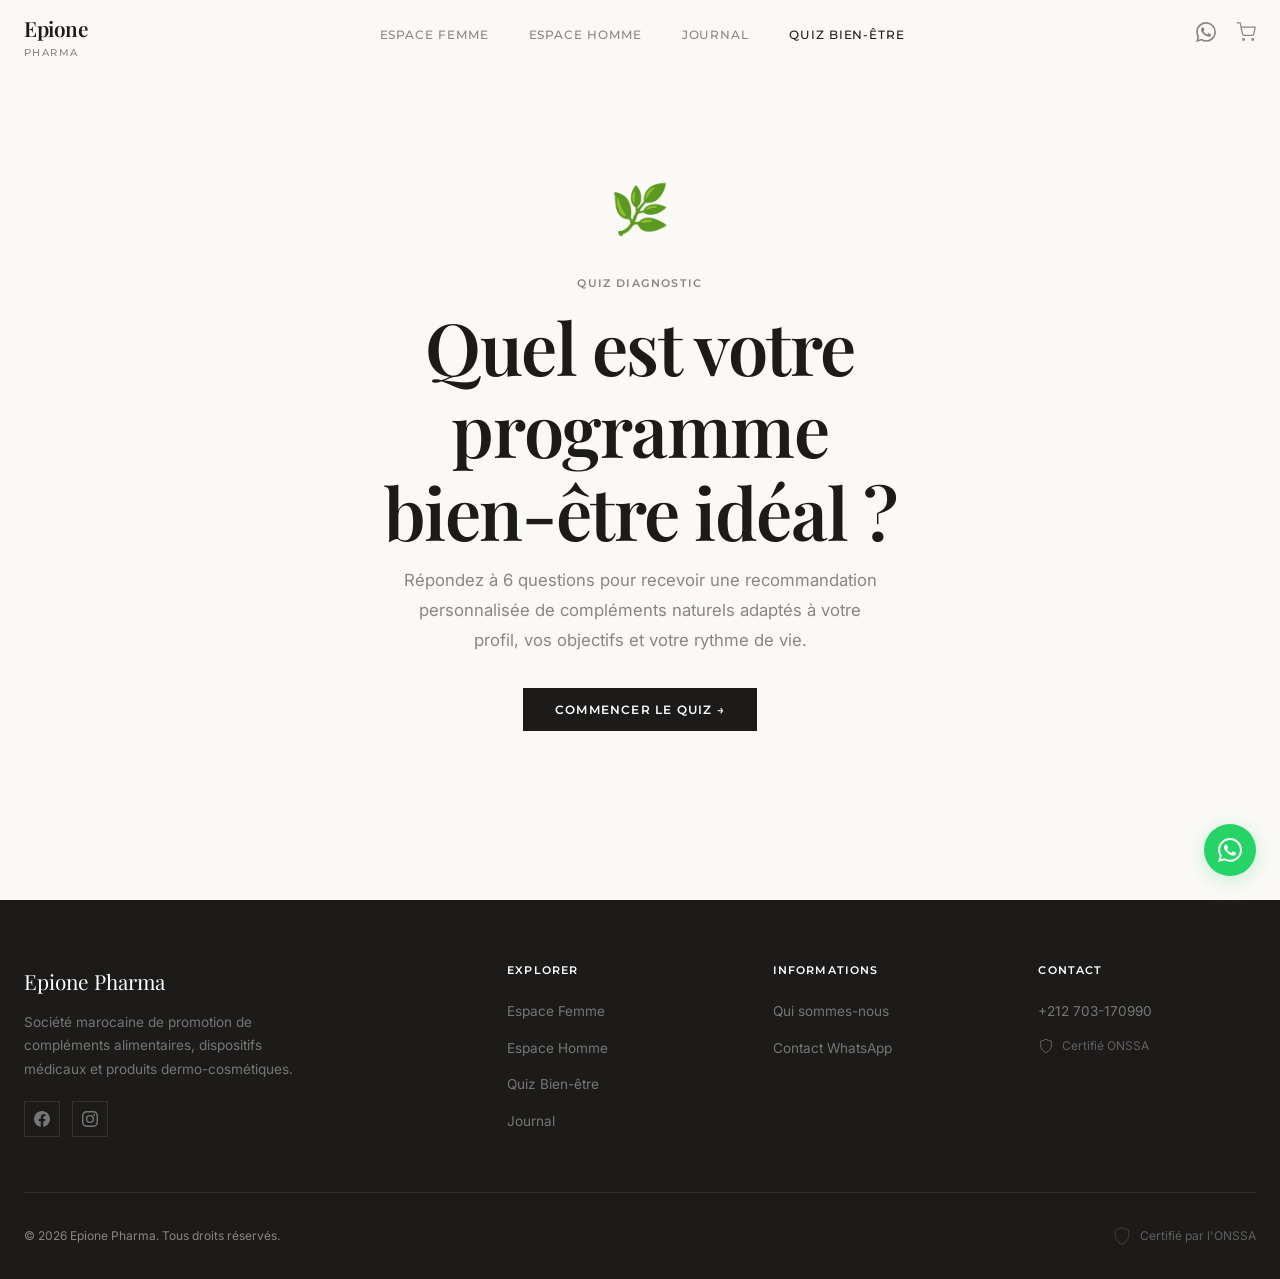
<file: quiz.html>
<!DOCTYPE html>
<html lang="fr">
<head>
  <meta charset="UTF-8">
  <meta name="viewport" content="width=device-width, initial-scale=1.0">
  <title>Quiz Bien-être — Epione Pharma</title>
  <meta name="description" content="Découvrez votre programme bien-être personnalisé en 6 questions. Compléments naturels recommandés selon votre profil.">
  <link rel="stylesheet" href="assets/css/style.css">
  <link rel="icon" type="image/svg+xml" href="data:image/svg+xml,<svg xmlns='http://www.w3.org/2000/svg' viewBox='0 0 32 32'><text y='28' font-size='28'>🌿</text></svg>">
  <link rel="icon" type="image/svg+xml" href="data:image/svg+xml,<svg xmlns='http://www.w3.org/2000/svg' viewBox='0 0 32 32'><text y='28' font-size='28'>🌿</text></svg>">
</head>
<body>
  <header class="site-header">
    <div class="header-inner">
      <a href="index.html" class="header-logo">Epione<span>Pharma</span></a>
      <nav class="header-nav">
        <a href="espace-femme.html">Espace Femme</a>
        <a href="espace-homme.html">Espace Homme</a>
        <a href="journal/index.html">Journal</a>
        <a href="quiz.html" style="color:var(--text)">Quiz Bien-être</a>
      </nav>
      <div class="header-actions">
        <a href="https://wa.me/212703170990" target="_blank" title="WhatsApp Concierge">
          <svg xmlns="http://www.w3.org/2000/svg" width="20" height="20" viewBox="0 0 24 24" fill="currentColor" class="icon"><path d="M17.472 14.382c-.297-.149-1.758-.867-2.03-.967-.273-.099-.471-.148-.67.15-.197.297-.767.966-.94 1.164-.173.199-.347.223-.644.075-.297-.15-1.255-.463-2.39-1.475-.883-.788-1.48-1.761-1.653-2.059-.173-.297-.018-.458.13-.606.134-.133.298-.347.446-.52.149-.174.198-.298.298-.497.099-.198.05-.371-.025-.52-.075-.149-.669-1.612-.916-2.207-.242-.579-.487-.5-.669-.51-.173-.008-.371-.01-.57-.01-.198 0-.52.074-.792.372-.272.297-1.04 1.016-1.04 2.479 0 1.462 1.065 2.875 1.213 3.074.149.198 2.096 3.2 5.077 4.487.709.306 1.262.489 1.694.625.712.227 1.36.195 1.871.118.571-.085 1.758-.719 2.006-1.413.248-.694.248-1.289.173-1.413-.074-.124-.272-.198-.57-.347m-5.421 7.403h-.004a9.87 9.87 0 01-5.031-1.378l-.361-.214-3.741.982.998-3.648-.235-.374a9.86 9.86 0 01-1.51-5.26c.001-5.45 4.436-9.884 9.888-9.884 2.64 0 5.122 1.03 6.988 2.898a9.825 9.825 0 012.893 6.994c-.003 5.45-4.437 9.884-9.885 9.884m8.413-18.297A11.815 11.815 0 0012.05 0C5.495 0 .16 5.335.157 11.892c0 2.096.547 4.142 1.588 5.945L.057 24l6.305-1.654a11.882 11.882 0 005.683 1.448h.005c6.554 0 11.89-5.335 11.893-11.893a11.821 11.821 0 00-3.48-8.413z"/></svg>
        </a>
        <a href="#" class="cart-link" title="Panier" style="position:relative">
          <svg xmlns="http://www.w3.org/2000/svg" width="20" height="20" viewBox="0 0 24 24" fill="none" stroke="currentColor" stroke-width="1.5" class="icon"><circle cx="9" cy="21" r="1"/><circle cx="20" cy="21" r="1"/><path d="M1 1h4l2.68 13.39a2 2 0 002 1.61h9.72a2 2 0 002-1.61L23 6H6"/></svg>
          <span class="cart-count" style="display:none;position:absolute;top:-6px;right:-6px;width:16px;height:16px;background:#1C1B1A;color:#fff;font-size:10px;font-weight:600;border-radius:50%;align-items:center;justify-content:center">0</span>
        </a>
        <button class="hamburger" aria-label="Menu"><span></span><span></span><span></span></button>
      </div>
    </div>
  </header>
  <nav class="mobile-nav">
    <a href="index.html">Accueil</a>
    <a href="espace-femme.html">Espace Femme</a>
    <a href="espace-homme.html">Espace Homme</a>
    <a href="journal/index.html">Journal du Bien-être</a>
    <a href="quiz.html">Quiz Diagnostic</a>
    <a href="https://wa.me/212703170990" target="_blank">WhatsApp Concierge</a>
  </nav>

  <div class="quiz-page" id="quiz-app">
    <div class="quiz-container">
      <!-- Intro -->
      <div class="quiz-intro" id="quiz-intro">
        <div style="text-align:center;padding:3rem 0">
          <div style="font-size:3rem;margin-bottom:1.5rem">🌿</div>
          <div class="section-label" style="margin-bottom:0.75rem">Quiz Diagnostic</div>
          <h1 style="margin-bottom:0.75rem">Quel est votre programme bien-être idéal ?</h1>
          <p style="max-width:480px;margin:0 auto 2rem;font-size:1.05rem">
            Répondez à 6 questions pour recevoir une recommandation personnalisée de compléments naturels adaptés à votre profil, vos objectifs et votre rythme de vie.
          </p>
          <button class="btn btn-primary" id="quiz-start">Commencer le quiz →</button>
        </div>
      </div>

      <!-- Progress -->
      <div class="quiz-progress" style="display:none"></div>

      <!-- Steps -->
      <div class="quiz-steps" style="display:none"></div>

      <!-- Navigation -->
      <div class="quiz-nav" style="display:none"></div>

      <!-- Results -->
      <div class="quiz-result"></div>
    </div>
  </div>

  <footer class="site-footer" style="margin-top:auto">
    <div class="container-wide">
      <div class="footer-grid">
        <div class="footer-brand">
          <div class="logo">Epione Pharma</div>
          <p>Société marocaine de promotion de compléments alimentaires, dispositifs médicaux et produits dermo-cosmétiques.</p>
          <div class="footer-social">
            <a href="https://web.facebook.com/profile.php?id=100063502853821" target="_blank" aria-label="Facebook">
              <svg xmlns="http://www.w3.org/2000/svg" width="16" height="16" viewBox="0 0 24 24" fill="currentColor"><path d="M24 12.073c0-6.627-5.373-12-12-12s-12 5.373-12 12c0 5.99 4.388 10.954 10.125 11.854v-8.385H7.078v-3.47h3.047V9.43c0-3.007 1.792-4.669 4.533-4.669 1.312 0 2.686.235 2.686.235v2.953H15.83c-1.491 0-1.956.925-1.956 1.874v2.25h3.328l-.532 3.47h-2.796v8.385C19.612 23.027 24 18.062 24 12.073z"/></svg>
            </a>
            <a href="https://www.instagram.com/EPIONEPHARMA" target="_blank" aria-label="Instagram">
              <svg xmlns="http://www.w3.org/2000/svg" width="16" height="16" viewBox="0 0 24 24" fill="currentColor"><path d="M12 2.163c3.204 0 3.584.012 4.85.07 3.252.148 4.771 1.691 4.919 4.919.058 1.265.069 1.645.069 4.849 0 3.205-.012 3.584-.069 4.849-.149 3.225-1.664 4.771-4.919 4.919-1.266.058-1.644.07-4.85.07-3.204 0-3.584-.012-4.849-.07-3.26-.149-4.771-1.699-4.919-4.92-.058-1.265-.07-1.644-.07-4.849 0-3.204.013-3.583.07-4.849.149-3.227 1.664-4.771 4.919-4.919 1.266-.057 1.645-.069 4.849-.069zM12 0C8.741 0 8.333.014 7.053.072 2.695.272.273 2.69.073 7.052.014 8.333 0 8.741 0 12c0 3.259.014 3.668.072 4.948.2 4.358 2.618 6.78 6.98 6.98C8.333 23.986 8.741 24 12 24c3.259 0 3.668-.014 4.948-.072 4.354-.2 6.782-2.618 6.979-6.98.059-1.28.073-1.689.073-4.948 0-3.259-.014-3.667-.072-4.947-.196-4.354-2.617-6.78-6.979-6.98C15.668.014 15.259 0 12 0zm0 5.838a6.162 6.162 0 100 12.324 6.162 6.162 0 000-12.324zM12 16a4 4 0 110-8 4 4 0 010 8zm6.406-11.845a1.44 1.44 0 100 2.881 1.44 1.44 0 000-2.881z"/></svg>
            </a>
          </div>
        </div>
        <div class="footer-col">
          <h4>Explorer</h4>
          <ul>
            <li><a href="espace-femme.html">Espace Femme</a></li>
            <li><a href="espace-homme.html">Espace Homme</a></li>
            <li><a href="quiz.html">Quiz Bien-être</a></li>
            <li><a href="journal/index.html">Journal</a></li>
          </ul>
        </div>
        <div class="footer-col">
          <h4>Informations</h4>
          <ul>
            <li><a href="https://www.epione-pharma.ma/pages/qui-somme-nous">Qui sommes-nous</a></li>
            <li><a href="https://wa.me/212703170990">Contact WhatsApp</a></li>
          </ul>
        </div>
        <div class="footer-col">
          <h4>Contact</h4>
          <ul>
            <li><a href="tel:+212703170990">+212 703-170990</a></li>
            <li style="margin-top:0.75rem;">
              <div style="display:flex;align-items:center;gap:0.5rem;color:rgba(255,255,255,0.3);font-size:0.75rem">
                <svg xmlns="http://www.w3.org/2000/svg" width="16" height="16" viewBox="0 0 24 24" fill="none" stroke="currentColor" stroke-width="1.5"><path d="M12 22s8-4 8-10V5l-8-3-8 3v7c0 6 8 10 8 10z"/></svg>
                Certifié ONSSA
              </div>
            </li>
          </ul>
        </div>
      </div>
      <div class="footer-bottom">
        <p>&copy; 2026 Epione Pharma. Tous droits réservés.</p>
        <div class="footer-cert">
          <svg xmlns="http://www.w3.org/2000/svg" width="16" height="16" viewBox="0 0 24 24" fill="none" stroke="currentColor" stroke-width="1.5"><path d="M12 22s8-4 8-10V5l-8-3-8 3v7c0 6 8 10 8 10z"/></svg>
          Certifié par l'ONSSA
        </div>
      </div>
    </div>
  </footer>

  <a href="https://wa.me/212703170990?text=Bonjour%2C%20j%27ai%20besoin%20d%27aide%20pour%20le%20quiz%20bien-%C3%AAtre." target="_blank" class="whatsapp-float" aria-label="WhatsApp Concierge">
    <div class="whatsapp-tooltip">Concierge Bien-être</div>
    <svg xmlns="http://www.w3.org/2000/svg" width="24" height="24" viewBox="0 0 24 24" fill="currentColor"><path d="M17.472 14.382c-.297-.149-1.758-.867-2.03-.967-.273-.099-.471-.148-.67.15-.197.297-.767.966-.94 1.164-.173.199-.347.223-.644.075-.297-.15-1.255-.463-2.39-1.475-.883-.788-1.48-1.761-1.653-2.059-.173-.297-.018-.458.13-.606.134-.133.298-.347.446-.52.149-.174.198-.298.298-.497.099-.198.05-.371-.025-.52-.075-.149-.669-1.612-.916-2.207-.242-.579-.487-.5-.669-.51-.173-.008-.371-.01-.57-.01-.198 0-.52.074-.792.372-.272.297-1.04 1.016-1.04 2.479 0 1.462 1.065 2.875 1.213 3.074.149.198 2.096 3.2 5.077 4.487.709.306 1.262.489 1.694.625.712.227 1.36.195 1.871.118.571-.085 1.758-.719 2.006-1.413.248-.694.248-1.289.173-1.413-.074-.124-.272-.198-.57-.347m-5.421 7.403h-.004a9.87 9.87 0 01-5.031-1.378l-.361-.214-3.741.982.998-3.648-.235-.374a9.86 9.86 0 01-1.51-5.26c.001-5.45 4.436-9.884 9.888-9.884 2.64 0 5.122 1.03 6.988 2.898a9.825 9.825 0 012.893 6.994c-.003 5.45-4.437 9.884-9.885 9.884m8.413-18.297A11.815 11.815 0 0012.05 0C5.495 0 .16 5.335.157 11.892c0 2.096.547 4.142 1.588 5.945L.057 24l6.305-1.654a11.882 11.882 0 005.683 1.448h.005c6.554 0 11.89-5.335 11.893-11.893a11.821 11.821 0 00-3.48-8.413z"/></svg>
  </a>

  <script src="assets/js/shopify.js"></script>
  <script src="assets/js/main.js"></script>
  <script src="assets/js/quiz.js"></script>
  <script>
    document.addEventListener('DOMContentLoaded', function() {
      const startBtn = document.getElementById('quiz-start');
      const intro = document.getElementById('quiz-intro');
      const progress = document.querySelector('.quiz-progress');
      const steps = document.querySelector('.quiz-steps');
      const nav = document.querySelector('.quiz-nav');

      startBtn.addEventListener('click', function() {
        intro.style.display = 'none';
        progress.style.display = 'flex';
        steps.style.display = 'block';
        nav.style.display = 'flex';
        if (window.EPIONE_QUIZ) {
          window.EPIONE_QUIZ.init();
        }
      });
    });
  </script>
</body>
</html>
</file>
<file: assets/css/style.css>
/* ═══════════════════════════════════════════════════════════════
   EPIONE PHARMA 2.0 — Design System (Premium Minimalist)
   ═══════════════════════════════════════════════════════════════ */

/* ─── Fonts ─── */
@import url('https://fonts.googleapis.com/css2?family=Playfair+Display:ital,wght@0,400;0,600;0,700;1,400;1,600&family=Montserrat:wght@400;500;600;700&family=Inter:wght@300;400;500;600&display=swap');

/* ─── CSS Reset ─── */
*, *::before, *::after {
  margin: 0;
  padding: 0;
  box-sizing: border-box;
}

:root {
  /* Colors */
  --bg:          #FBF9F6;
  --bg-alt:      #F5F2EE;
  --text:        #1C1B1A;
  --text-light:  #8A8580;
  --text-muted:  #B5B0AA;
  --accent:      #B8A08E;
  --accent-dark: #9A8270;
  --sage:        #8FAA8B;
  --sage-light:  #D4E0D2;
  --nude:        #D9C5B2;
  --nude-light:  #EDE4DA;
  --white:       #FFFFFF;
  --border:      #E8E3DD;
  --border-light:#F0EDE8;
  --error:       #C44A4A;
  --success:     #6B9E6B;

  /* Typography */
  --font-serif:  'Playfair Display', Georgia, serif;
  --font-sans:   'Inter', -apple-system, BlinkMacSystemFont, sans-serif;
  --font-alt:    'Montserrat', -apple-system, BlinkMacSystemFont, sans-serif;

  /* Spacing */
  --section-gap: 6rem;
  --section-gap-sm: 3rem;
  --container: 1200px;
  --container-wide: 1400px;

  /* Transitions */
  --ease: 0.4s cubic-bezier(0.25, 0.1, 0.25, 1);
  --ease-out: 0.3s ease-out;
}

/* ─── Base ─── */
html {
  scroll-behavior: smooth;
  -webkit-text-size-adjust: 100%;
}

body {
  font-family: var(--font-sans);
  font-size: 16px;
  font-weight: 400;
  line-height: 1.7;
  color: var(--text);
  background: var(--bg);
  -webkit-font-smoothing: antialiased;
  -moz-osx-font-smoothing: grayscale;
  overflow-x: hidden;
}

img {
  max-width: 100%;
  height: auto;
  display: block;
}

a {
  color: inherit;
  text-decoration: none;
  transition: color var(--ease-out);
}

ul { list-style: none; }

/* ─── Typography ─── */
h1, h2, h3, h4, h5 {
  font-family: var(--font-serif);
  font-weight: 600;
  line-height: 1.15;
  color: var(--text);
}

h1 { font-size: clamp(2.5rem, 6vw, 4.5rem); letter-spacing: -0.02em; }
h2 { font-size: clamp(2rem, 4.5vw, 3.25rem); letter-spacing: -0.015em; }
h3 { font-size: clamp(1.5rem, 3vw, 2rem); letter-spacing: -0.01em; }
h4 { font-size: 1.25rem; }

.section-label {
  font-family: var(--font-alt);
  font-size: 0.7rem;
  font-weight: 600;
  text-transform: uppercase;
  letter-spacing: 0.12em;
  color: var(--text-light);
  margin-bottom: 1rem;
}

p { color: var(--text-light); line-height: 1.8; }

.text-serif { font-family: var(--font-serif); }
.text-sans  { font-family: var(--font-sans); }
.text-alt   { font-family: var(--font-alt); }

/* ─── Container ─── */
.container {
  width: 100%;
  max-width: var(--container);
  margin: 0 auto;
  padding: 0 1.5rem;
}

.container-wide {
  width: 100%;
  max-width: var(--container-wide);
  margin: 0 auto;
  padding: 0 1.5rem;
}

/* ─── Buttons ─── */
.btn {
  display: inline-flex;
  align-items: center;
  gap: 0.5rem;
  font-family: var(--font-alt);
  font-size: 0.75rem;
  font-weight: 600;
  text-transform: uppercase;
  letter-spacing: 0.1em;
  padding: 0.875rem 2rem;
  border: none;
  cursor: pointer;
  transition: all var(--ease-out);
  background: none;
  text-decoration: none;
}

.btn-primary {
  background: var(--text);
  color: var(--white);
}

.btn-primary:hover {
  background: var(--accent-dark);
  transform: translateY(-1px);
}

.btn-outline {
  border: 1px solid var(--border);
  color: var(--text);
  background: transparent;
}

.btn-outline:hover {
  border-color: var(--text);
  background: var(--text);
  color: var(--white);
}

.btn-ghost {
  color: var(--text-light);
  padding: 0.5rem 0;
  position: relative;
}

.btn-ghost::after {
  content: '';
  position: absolute;
  bottom: 0;
  left: 0;
  width: 0;
  height: 1px;
  background: var(--text);
  transition: width var(--ease-out);
}

.btn-ghost:hover {
  color: var(--text);
}

.btn-ghost:hover::after {
  width: 100%;
}

.btn-text {
  color: var(--text-light);
  font-family: var(--font-alt);
  font-size: 0.7rem;
  font-weight: 600;
  text-transform: uppercase;
  letter-spacing: 0.1em;
  padding: 0;
  position: relative;
  padding-bottom: 2px;
}

.btn-text::after {
  content: '';
  position: absolute;
  bottom: 0;
  left: 0;
  width: 100%;
  height: 1px;
  background: var(--text);
  transition: transform 0.3s ease;
  transform-origin: right;
  transform: scaleX(0);
}

.btn-text:hover {
  color: var(--text);
}

.btn-text:hover::after {
  transform: scaleX(1);
  transform-origin: left;
}

/* ─── Section ─── */
.section {
  padding: var(--section-gap) 0;
}

.section-alt {
  background: var(--bg-alt);
}

.section-header {
  text-align: center;
  max-width: 560px;
  margin: 0 auto 3.5rem;
}

.section-header p {
  margin-top: 0.75rem;
  font-size: 1.05rem;
}

/* ─── Header ─── */
.site-header {
  position: fixed;
  top: 0;
  left: 0;
  right: 0;
  z-index: 100;
  padding: 0 1.5rem;
  transition: all 0.4s ease;
}

.site-header.scrolled {
  background: rgba(251, 249, 246, 0.92);
  backdrop-filter: blur(16px);
  -webkit-backdrop-filter: blur(16px);
  border-bottom: 1px solid var(--border-light);
}

.header-inner {
  max-width: var(--container-wide);
  margin: 0 auto;
  display: flex;
  align-items: center;
  justify-content: space-between;
  height: 72px;
}

.header-logo {
  font-family: var(--font-serif);
  font-size: 1.3rem;
  font-weight: 600;
  color: var(--text);
  letter-spacing: -0.02em;
}

.header-logo span {
  font-size: 0.6rem;
  font-family: var(--font-alt);
  font-weight: 500;
  text-transform: uppercase;
  letter-spacing: 0.15em;
  color: var(--text-light);
  display: block;
  margin-top: -2px;
}

.header-nav {
  display: flex;
  align-items: center;
  gap: 2.5rem;
}

.header-nav a {
  font-family: var(--font-alt);
  font-size: 0.72rem;
  font-weight: 500;
  text-transform: uppercase;
  letter-spacing: 0.08em;
  color: var(--text-light);
  transition: color var(--ease-out);
}

.header-nav a:hover {
  color: var(--text);
}

.header-actions {
  display: flex;
  align-items: center;
  gap: 1.25rem;
}

.header-actions a {
  color: var(--text-light);
  transition: color var(--ease-out);
}

.header-actions a:hover {
  color: var(--text);
}

.header-actions .icon {
  width: 20px;
  height: 20px;
}

/* Hamburger */
.hamburger {
  display: none;
  flex-direction: column;
  gap: 4px;
  background: none;
  border: none;
  cursor: pointer;
  padding: 4px;
}

.hamburger span {
  display: block;
  width: 22px;
  height: 2px;
  background: var(--text);
  transition: all 0.3s ease;
}

.hamburger.open span:nth-child(1) {
  transform: rotate(45deg) translate(4px, 4px);
}

.hamburger.open span:nth-child(2) {
  opacity: 0;
}

.hamburger.open span:nth-child(3) {
  transform: rotate(-45deg) translate(4px, -4px);
}

/* Mobile Nav */
.mobile-nav {
  display: none;
  position: fixed;
  top: 72px;
  left: 0;
  right: 0;
  bottom: 0;
  background: var(--bg);
  z-index: 99;
  padding: 2rem 1.5rem;
  flex-direction: column;
  gap: 1.5rem;
  opacity: 0;
  transform: translateY(-10px);
  transition: all 0.3s ease;
  pointer-events: none;
}

.mobile-nav.open {
  opacity: 1;
  transform: translateY(0);
  pointer-events: all;
}

.mobile-nav a {
  font-family: var(--font-alt);
  font-size: 0.8rem;
  font-weight: 500;
  text-transform: uppercase;
  letter-spacing: 0.1em;
  color: var(--text-light);
  padding: 0.75rem 0;
  border-bottom: 1px solid var(--border-light);
}

/* ─── Hero ─── */
.hero {
  min-height: 100vh;
  display: flex;
  align-items: center;
  padding: 120px 0 80px;
  position: relative;
  overflow: hidden;
}

.hero-grid {
  display: grid;
  grid-template-columns: 1fr 1fr;
  gap: 4rem;
  align-items: center;
}

.hero-content .section-label {
  margin-bottom: 1.5rem;
}

.hero-content h1 {
  margin-bottom: 1.25rem;
}

.hero-content p {
  font-size: 1.1rem;
  max-width: 440px;
  margin-bottom: 2.5rem;
}

.hero-cta {
  display: flex;
  gap: 1rem;
  flex-wrap: wrap;
}

.hero-image {
  position: relative;
  aspect-ratio: 4/5;
  overflow: hidden;
  background: var(--nude-light);
}

.hero-image img {
  width: 100%;
  height: 100%;
  object-fit: cover;
}

/* ─── Carousel ─── */
.carousel-section {
  overflow: hidden;
  padding: var(--section-gap) 0;
}

.carousel-header {
  display: flex;
  align-items: flex-end;
  justify-content: space-between;
  margin-bottom: 2.5rem;
  padding: 0 1.5rem;
  max-width: var(--container-wide);
  margin-left: auto;
  margin-right: auto;
}

.carousel-track-wrapper {
  overflow: hidden;
  padding: 0 1.5rem;
}

.carousel-track {
  display: flex;
  gap: 1.5rem;
  overflow-x: auto;
  scroll-snap-type: x mandatory;
  -webkit-overflow-scrolling: touch;
  scrollbar-width: none;
  padding-bottom: 0.5rem;
}

.carousel-track::-webkit-scrollbar {
  display: none;
}

.carousel-card {
  flex: 0 0 280px;
  scroll-snap-align: start;
  background: var(--white);
  border: 1px solid var(--border-light);
  transition: all var(--ease-out);
  cursor: pointer;
  position: relative;
}

.carousel-card:hover {
  border-color: var(--border);
  transform: translateY(-4px);
  box-shadow: 0 12px 40px rgba(0,0,0,0.04);
}

.carousel-card-image {
  aspect-ratio: 1;
  overflow: hidden;
  background: var(--bg-alt);
  display: flex;
  align-items: center;
  justify-content: center;
  padding: 1.5rem;
}

.carousel-card-image img {
  width: 80%;
  height: 80%;
  object-fit: contain;
  transition: transform 0.6s ease;
}

.carousel-card:hover .carousel-card-image img {
  transform: scale(1.05);
}

.carousel-card-body {
  padding: 1.25rem;
}

.carousel-card-body .badge {
  display: inline-block;
  font-family: var(--font-alt);
  font-size: 0.6rem;
  font-weight: 600;
  text-transform: uppercase;
  letter-spacing: 0.08em;
  color: var(--sage);
  border: 1px solid var(--sage-light);
  padding: 0.2rem 0.6rem;
  margin-bottom: 0.5rem;
}

.carousel-card-body h3 {
  font-family: var(--font-sans);
  font-size: 0.95rem;
  font-weight: 500;
  margin-bottom: 0.25rem;
}

.carousel-card-body .desc {
  font-size: 0.8rem;
  color: var(--text-muted);
  margin-bottom: 0.75rem;
}

.carousel-card-body .price {
  font-family: var(--font-alt);
  font-size: 0.85rem;
  font-weight: 600;
  color: var(--text);
}

.carousel-card-body .price .old {
  font-weight: 400;
  color: var(--text-muted);
  text-decoration: line-through;
  margin-left: 0.5rem;
  font-size: 0.75rem;
}

.carousel-controls {
  display: flex;
  gap: 0.5rem;
}

.carousel-btn {
  width: 40px;
  height: 40px;
  border: 1px solid var(--border);
  background: var(--white);
  cursor: pointer;
  display: flex;
  align-items: center;
  justify-content: center;
  transition: all var(--ease-out);
  color: var(--text-light);
}

.carousel-btn:hover {
  border-color: var(--text);
  color: var(--text);
}

.carousel-btn svg {
  width: 16px;
  height: 16px;
}

/* ─── Category Grid (3 columns) ─── */
.category-grid {
  display: grid;
  grid-template-columns: repeat(3, 1fr);
  gap: 1.5rem;
}

.category-card {
  position: relative;
  aspect-ratio: 3/4;
  overflow: hidden;
  cursor: pointer;
  background: var(--bg-alt);
}

.category-card img {
  width: 100%;
  height: 100%;
  object-fit: cover;
  transition: transform 0.8s ease;
}

.category-card:hover img {
  transform: scale(1.06);
}

.category-card-overlay {
  position: absolute;
  inset: 0;
  background: linear-gradient(to top, rgba(28,27,26,0.5) 0%, rgba(28,27,26,0.05) 60%, transparent 100%);
  display: flex;
  flex-direction: column;
  justify-content: flex-end;
  padding: 2rem;
}

.category-card-overlay .label {
  font-family: var(--font-alt);
  font-size: 0.65rem;
  font-weight: 600;
  text-transform: uppercase;
  letter-spacing: 0.12em;
  color: rgba(255,255,255,0.6);
  margin-bottom: 0.35rem;
}

.category-card-overlay h3 {
  color: var(--white);
  font-size: clamp(1.3rem, 2.5vw, 1.8rem);
  margin-bottom: 0.25rem;
}

.category-card-overlay .sub {
  font-size: 0.85rem;
  color: rgba(255,255,255,0.7);
  margin-bottom: 1.25rem;
}

.category-card-overlay .btn-text {
  color: var(--white);
  align-self: flex-start;
}

.category-card-overlay .btn-text::after {
  background: var(--white);
}

/* Alternative: Text vertical layout */
.category-card-overlay.vertical {
  justify-content: center;
  align-items: center;
  text-align: center;
  background: rgba(28,27,26,0.35);
}

.category-card-overlay.vertical h3 {
  writing-mode: vertical-lr;
  text-orientation: mixed;
  font-size: 1.5rem;
  letter-spacing: 0.15em;
  margin-bottom: 0;
}

/* ─── Quiz Banner ─── */
.quiz-banner {
  position: relative;
  background: var(--text);
  color: var(--white);
  padding: 5rem 0;
  overflow: hidden;
}

.quiz-banner::before {
  content: '';
  position: absolute;
  inset: 0;
  background: url('data:image/svg+xml,<svg width="60" height="60" viewBox="0 0 60 60" xmlns="http://www.w3.org/2000/svg"><circle cx="30" cy="30" r="1" fill="rgba(255,255,255,0.05)"/></svg>') repeat;
  opacity: 0.5;
}

.quiz-banner-inner {
  position: relative;
  z-index: 1;
  text-align: center;
  max-width: 600px;
  margin: 0 auto;
}

.quiz-banner-inner h2 {
  color: var(--white);
  margin-bottom: 0.75rem;
}

.quiz-banner-inner p {
  color: rgba(255,255,255,0.6);
  margin-bottom: 2rem;
  font-size: 1.05rem;
}

.quiz-banner-inner .btn {
  background: var(--white);
  color: var(--text);
}

.quiz-banner-inner .btn:hover {
  background: var(--nude);
  color: var(--text);
}

/* ─── Testimonials ─── */
.testimonials-grid {
  display: grid;
  grid-template-columns: repeat(3, 1fr);
  gap: 1.5rem;
}

.testimonial-card {
  background: var(--white);
  border: 1px solid var(--border-light);
  padding: 2rem;
  transition: all var(--ease-out);
}

.testimonial-card:hover {
  border-color: var(--border);
  box-shadow: 0 8px 30px rgba(0,0,0,0.04);
}

.testimonial-stars {
  display: flex;
  gap: 2px;
  margin-bottom: 1rem;
  color: var(--accent);
}

.testimonial-stars svg {
  width: 14px;
  height: 14px;
}

.testimonial-card blockquote {
  font-size: 0.9rem;
  line-height: 1.8;
  color: var(--text-light);
  margin-bottom: 1.25rem;
  font-style: italic;
}

.testimonial-author {
  display: flex;
  align-items: center;
  gap: 0.75rem;
  padding-top: 1rem;
  border-top: 1px solid var(--border-light);
}

.testimonial-author-avatar {
  width: 40px;
  height: 40px;
  border-radius: 50%;
  background: var(--nude-light);
  display: flex;
  align-items: center;
  justify-content: center;
  font-family: var(--font-serif);
  font-size: 0.8rem;
  color: var(--accent-dark);
}

.testimonial-author-info .name {
  font-size: 0.85rem;
  font-weight: 500;
  color: var(--text);
}

.testimonial-author-info .detail {
  font-size: 0.75rem;
  color: var(--text-muted);
}

.testimonial-tag {
  display: inline-block;
  font-family: var(--font-alt);
  font-size: 0.55rem;
  font-weight: 600;
  text-transform: uppercase;
  letter-spacing: 0.08em;
  color: var(--sage);
  border: 1px solid var(--sage-light);
  padding: 0.15rem 0.5rem;
  margin-bottom: 0.75rem;
}

/* ─── Journal / Blog ─── */
.journal-grid {
  display: grid;
  grid-template-columns: repeat(3, 1fr);
  gap: 2rem;
}

.journal-card {
  cursor: pointer;
  transition: all var(--ease-out);
}

.journal-card:hover .journal-card-image img {
  transform: scale(1.05);
}

.journal-card-image {
  aspect-ratio: 4/3;
  overflow: hidden;
  background: var(--bg-alt);
  margin-bottom: 1.25rem;
}

.journal-card-image img {
  width: 100%;
  height: 100%;
  object-fit: cover;
  transition: transform 0.6s ease;
}

.journal-card .meta {
  font-family: var(--font-alt);
  font-size: 0.65rem;
  font-weight: 500;
  text-transform: uppercase;
  letter-spacing: 0.08em;
  color: var(--text-muted);
  margin-bottom: 0.5rem;
}

.journal-card h3 {
  font-size: 1.15rem;
  margin-bottom: 0.5rem;
}

.journal-card p {
  font-size: 0.85rem;
  color: var(--text-light);
}

/* ─── Footer ─── */
.site-footer {
  background: var(--text);
  color: rgba(255,255,255,0.6);
  padding: 4rem 0 2rem;
}

.footer-grid {
  display: grid;
  grid-template-columns: 2fr 1fr 1fr 1fr;
  gap: 3rem;
  padding-bottom: 3rem;
  border-bottom: 1px solid rgba(255,255,255,0.08);
  margin-bottom: 2rem;
}

.footer-brand .logo {
  font-family: var(--font-serif);
  font-size: 1.3rem;
  color: var(--white);
  margin-bottom: 0.75rem;
}

.footer-brand p {
  font-size: 0.85rem;
  color: rgba(255,255,255,0.4);
  max-width: 300px;
  line-height: 1.7;
}

.footer-social {
  display: flex;
  gap: 0.75rem;
  margin-top: 1.25rem;
}

.footer-social a {
  width: 36px;
  height: 36px;
  border: 1px solid rgba(255,255,255,0.1);
  display: flex;
  align-items: center;
  justify-content: center;
  transition: all var(--ease-out);
  color: rgba(255,255,255,0.4);
}

.footer-social a:hover {
  border-color: var(--white);
  color: var(--white);
}

.footer-social a svg {
  width: 16px;
  height: 16px;
}

.footer-col h4 {
  font-family: var(--font-alt);
  font-size: 0.7rem;
  font-weight: 600;
  text-transform: uppercase;
  letter-spacing: 0.1em;
  color: var(--white);
  margin-bottom: 1.25rem;
}

.footer-col ul li {
  margin-bottom: 0.6rem;
}

.footer-col ul li a {
  font-size: 0.85rem;
  color: rgba(255,255,255,0.4);
  transition: color var(--ease-out);
}

.footer-col ul li a:hover {
  color: var(--white);
}

.footer-bottom {
  display: flex;
  justify-content: space-between;
  align-items: center;
  font-size: 0.75rem;
  color: rgba(255,255,255,0.3);
}

.footer-cert {
  display: flex;
  align-items: center;
  gap: 0.5rem;
}

.footer-cert svg {
  width: 20px;
  height: 20px;
  opacity: 0.4;
}

/* ─── WhatsApp Floating ─── */
.whatsapp-float {
  position: fixed;
  bottom: 1.5rem;
  right: 1.5rem;
  z-index: 90;
  width: 52px;
  height: 52px;
  border-radius: 50%;
  background: #25D366;
  display: flex;
  align-items: center;
  justify-content: center;
  box-shadow: 0 4px 20px rgba(37,211,102,0.25);
  transition: all var(--ease-out);
  cursor: pointer;
  color: var(--white);
}

.whatsapp-float:hover {
  transform: scale(1.08);
  box-shadow: 0 6px 28px rgba(37,211,102,0.35);
}

.whatsapp-float svg {
  width: 24px;
  height: 24px;
}

.whatsapp-tooltip {
  position: absolute;
  right: 60px;
  top: 50%;
  transform: translateY(-50%);
  background: var(--text);
  color: var(--white);
  font-size: 0.75rem;
  padding: 0.5rem 1rem;
  border-radius: 4px;
  white-space: nowrap;
  opacity: 0;
  pointer-events: none;
  transition: opacity var(--ease-out);
  font-family: var(--font-alt);
}

.whatsapp-float:hover .whatsapp-tooltip {
  opacity: 1;
}

/* ─── Scroll Animations ─── */
.reveal {
  opacity: 0;
  transform: translateY(30px);
  transition: opacity 0.7s ease, transform 0.7s ease;
}

.reveal.visible {
  opacity: 1;
  transform: translateY(0);
}

.reveal-delay-1 { transition-delay: 0.1s; }
.reveal-delay-2 { transition-delay: 0.2s; }
.reveal-delay-3 { transition-delay: 0.3s; }

/* ─── Product Page ─── */
.product-hero {
  padding: 120px 0 4rem;
  display: grid;
  grid-template-columns: 1fr 1fr;
  gap: 4rem;
  align-items: start;
}

.product-gallery {
  position: sticky;
  top: 100px;
}

.product-gallery-main {
  aspect-ratio: 1;
  background: var(--bg-alt);
  display: flex;
  align-items: center;
  justify-content: center;
  padding: 3rem;
  margin-bottom: 1rem;
}

.product-gallery-main img {
  width: 70%;
  height: 70%;
  object-fit: contain;
}

.product-info .breadcrumb {
  font-size: 0.75rem;
  color: var(--text-muted);
  margin-bottom: 1rem;
  font-family: var(--font-alt);
  text-transform: uppercase;
  letter-spacing: 0.05em;
}

.product-info .category-badge {
  font-family: var(--font-alt);
  font-size: 0.6rem;
  font-weight: 600;
  text-transform: uppercase;
  letter-spacing: 0.08em;
  color: var(--sage);
  border: 1px solid var(--sage-light);
  padding: 0.2rem 0.6rem;
  display: inline-block;
  margin-bottom: 0.75rem;
}

.product-info h1 {
  margin-bottom: 0.75rem;
}

.product-price {
  font-family: var(--font-alt);
  font-size: 1.5rem;
  font-weight: 600;
  color: var(--text);
  margin-bottom: 1.5rem;
}

.product-price .old {
  font-weight: 400;
  font-size: 1rem;
  color: var(--text-muted);
  text-decoration: line-through;
  margin-left: 0.75rem;
}

.product-description {
  margin-bottom: 2rem;
}

.product-description p {
  font-size: 0.95rem;
  margin-bottom: 0.75rem;
}

.product-benefits {
  margin-bottom: 2rem;
}

.product-benefits li {
  display: flex;
  align-items: center;
  gap: 0.75rem;
  font-size: 0.9rem;
  color: var(--text-light);
  padding: 0.5rem 0;
  border-bottom: 1px solid var(--border-light);
}

.product-benefits li:last-child {
  border-bottom: none;
}

.product-benefits svg {
  width: 16px;
  height: 16px;
  color: var(--sage);
  flex-shrink: 0;
}

.product-packs {
  margin-bottom: 2rem;
}

.product-packs h4 {
  font-family: var(--font-alt);
  font-size: 0.7rem;
  font-weight: 600;
  text-transform: uppercase;
  letter-spacing: 0.1em;
  margin-bottom: 0.75rem;
  color: var(--text-light);
}

.pack-option {
  display: flex;
  align-items: center;
  justify-content: space-between;
  padding: 0.875rem 1rem;
  border: 1px solid var(--border);
  margin-bottom: 0.5rem;
  cursor: pointer;
  transition: all var(--ease-out);
}

.pack-option:hover,
.pack-option.selected {
  border-color: var(--text);
  background: var(--bg);
}

.pack-option .pack-label {
  font-size: 0.85rem;
  font-weight: 500;
}

.pack-option .pack-price {
  font-size: 0.85rem;
  font-weight: 600;
}

.pack-option .pack-badge {
  font-size: 0.6rem;
  font-weight: 600;
  text-transform: uppercase;
  letter-spacing: 0.05em;
  color: var(--sage);
  background: var(--sage-light);
  padding: 0.15rem 0.5rem;
}

.pack-option .pack-save {
  font-size: 0.7rem;
  color: var(--error);
}

.product-actions {
  display: flex;
  gap: 0.75rem;
  margin-bottom: 1.5rem;
}

.product-actions .btn {
  flex: 1;
  justify-content: center;
}

.product-meta {
  font-size: 0.8rem;
  color: var(--text-muted);
  display: flex;
  flex-direction: column;
  gap: 0.5rem;
}

.product-meta span {
  display: flex;
  align-items: center;
  gap: 0.5rem;
}

/* ─── Quiz Page ─── */
.quiz-page {
  min-height: 100vh;
  display: flex;
  flex-direction: column;
  padding-top: 72px;
}

.quiz-container {
  flex: 1;
  max-width: 640px;
  margin: 0 auto;
  padding: 3rem 1.5rem;
  width: 100%;
}

.quiz-progress {
  display: flex;
  gap: 0.5rem;
  margin-bottom: 3rem;
}

.quiz-progress-step {
  flex: 1;
  height: 2px;
  background: var(--border);
  transition: background 0.4s ease;
}

.quiz-progress-step.active {
  background: var(--text);
}

.quiz-progress-step.done {
  background: var(--sage);
}

.quiz-step {
  display: none;
}

.quiz-step.active {
  display: block;
}

.quiz-step .step-counter {
  font-family: var(--font-alt);
  font-size: 0.65rem;
  font-weight: 600;
  text-transform: uppercase;
  letter-spacing: 0.1em;
  color: var(--text-light);
  margin-bottom: 0.5rem;
}

.quiz-step h2 {
  margin-bottom: 0.5rem;
}

.quiz-step .question {
  margin-bottom: 2rem;
  font-size: 1.1rem;
  color: var(--text-light);
}

.quiz-options {
  display: flex;
  flex-direction: column;
  gap: 0.75rem;
}

.quiz-option {
  padding: 1.125rem 1.5rem;
  border: 1px solid var(--border);
  cursor: pointer;
  transition: all var(--ease-out);
  font-size: 0.95rem;
  display: flex;
  align-items: center;
  gap: 1rem;
}

.quiz-option:hover {
  border-color: var(--text);
  background: var(--bg);
}

.quiz-option.selected {
  border-color: var(--text);
  background: var(--text);
  color: var(--white);
}

.quiz-option .emoji {
  font-size: 1.25rem;
}

.quiz-nav {
  display: flex;
  justify-content: space-between;
  margin-top: 2.5rem;
}

/* ─── Results ─── */
.quiz-result {
  display: none;
  text-align: center;
  padding: 2rem 0;
}

.quiz-result.visible {
  display: block;
}

.result-icon {
  font-size: 3rem;
  margin-bottom: 1.5rem;
}

.result-title {
  font-family: var(--font-serif);
  font-size: 2rem;
  margin-bottom: 0.5rem;
}

.result-subtitle {
  color: var(--text-light);
  margin-bottom: 2rem;
}

.result-pack {
  background: var(--white);
  border: 1px solid var(--border);
  padding: 2rem;
  text-align: left;
  margin-bottom: 1.5rem;
}

.result-pack-image {
  width: 120px;
  height: 120px;
  background: var(--bg-alt);
  margin: 0 auto 1rem;
  display: flex;
  align-items: center;
  justify-content: center;
}

.result-pack-image img {
  width: 80%;
  height: 80%;
  object-fit: contain;
}

.result-pack h3 {
  font-family: var(--font-sans);
  font-size: 1.1rem;
  font-weight: 500;
  text-align: center;
  margin-bottom: 0.5rem;
}

.result-pack .pack-desc {
  font-size: 0.85rem;
  text-align: center;
  margin-bottom: 1rem;
}

.result-pack .pack-price {
  font-family: var(--font-alt);
  font-size: 1.25rem;
  font-weight: 600;
  text-align: center;
  margin-bottom: 1.25rem;
}

.result-pack .btn {
  width: 100%;
  justify-content: center;
}

.result-alt {
  margin-top: 2rem;
}

.result-alt h4 {
  font-family: var(--font-alt);
  font-size: 0.7rem;
  font-weight: 600;
  text-transform: uppercase;
  letter-spacing: 0.1em;
  color: var(--text-light);
  margin-bottom: 1rem;
}

.result-alt-item {
  display: flex;
  align-items: center;
  justify-content: space-between;
  padding: 0.75rem 0;
  border-bottom: 1px solid var(--border-light);
  font-size: 0.85rem;
}

.result-alt-item:last-child {
  border-bottom: none;
}

.result-alt-item .alt-name {
  color: var(--text);
}

.result-alt-item .alt-price {
  font-weight: 600;
}

.result-actions {
  display: flex;
  flex-direction: column;
  gap: 0.75rem;
  margin-top: 1.5rem;
}

.result-actions .btn {
  justify-content: center;
}

/* ─── Espace Pages ─── */
.espace-hero {
  min-height: 80vh;
  display: flex;
  align-items: center;
  position: relative;
  padding: 120px 0 4rem;
  overflow: hidden;
}

.espace-hero-bg {
  position: absolute;
  inset: 0;
}

.espace-hero-bg img {
  width: 100%;
  height: 100%;
  object-fit: cover;
}

.espace-hero-overlay {
  position: absolute;
  inset: 0;
  background: linear-gradient(to right, rgba(251,249,246,0.95) 0%, rgba(251,249,246,0.7) 50%, transparent 100%);
}

.espace-hero-content {
  position: relative;
  z-index: 1;
  max-width: 520px;
}

.espace-hero-content .section-label {
  color: var(--accent);
}

.espace-hero-content h1 {
  margin-bottom: 1rem;
}

.espace-hero-content p {
  font-size: 1.1rem;
  margin-bottom: 2rem;
}

.espace-pillars {
  display: grid;
  grid-template-columns: repeat(3, 1fr);
  gap: 2rem;
}

.pillar-card {
  text-align: center;
  padding: 2.5rem 1.5rem;
  border: 1px solid var(--border-light);
  transition: all var(--ease-out);
  background: var(--white);
}

.pillar-card:hover {
  border-color: var(--border);
  transform: translateY(-4px);
  box-shadow: 0 12px 40px rgba(0,0,0,0.04);
}

.pillar-icon {
  width: 48px;
  height: 48px;
  margin: 0 auto 1rem;
  color: var(--accent);
}

.pillar-card h3 {
  font-family: var(--font-sans);
  font-size: 1rem;
  font-weight: 500;
  margin-bottom: 0.5rem;
}

.pillar-card p {
  font-size: 0.85rem;
  color: var(--text-light);
}

/* ─── Journal Article ─── */
.article-header {
  padding: 120px 0 3rem;
  max-width: 720px;
  margin: 0 auto;
}

.article-header .meta {
  font-family: var(--font-alt);
  font-size: 0.65rem;
  font-weight: 500;
  text-transform: uppercase;
  letter-spacing: 0.08em;
  color: var(--text-muted);
  margin-bottom: 1rem;
}

.article-header h1 {
  margin-bottom: 1rem;
}

.article-header .excerpt {
  font-size: 1.1rem;
  color: var(--text-light);
}

.article-image {
  aspect-ratio: 16/9;
  background: var(--bg-alt);
  margin-bottom: 3rem;
  overflow: hidden;
}

.article-image img {
  width: 100%;
  height: 100%;
  object-fit: cover;
}

.article-content {
  max-width: 720px;
  margin: 0 auto;
  padding-bottom: 4rem;
}

.article-content p {
  margin-bottom: 1.5rem;
  font-size: 1rem;
}

.article-content h2 {
  margin: 2.5rem 0 1rem;
  font-size: 1.5rem;
}

.article-cta {
  background: var(--bg-alt);
  border: 1px solid var(--border);
  padding: 2rem;
  text-align: center;
  margin-top: 3rem;
}

.article-cta h3 {
  margin-bottom: 0.5rem;
}

.article-cta p {
  margin-bottom: 1.25rem;
  font-size: 0.9rem;
}

/* ─── Responsive ─── */
@media (max-width: 1024px) {
  .hero-grid {
    grid-template-columns: 1fr;
    gap: 3rem;
  }

  .hero-image {
    aspect-ratio: 16/9;
    order: -1;
  }

  .footer-grid {
    grid-template-columns: 1fr 1fr;
    gap: 2rem;
  }

  .footer-col:first-child {
    grid-column: 1 / -1;
  }
}

@media (max-width: 768px) {
  :root {
    --section-gap: 4rem;
  }

  .header-nav {
    display: none;
  }

  .hamburger {
    display: flex;
  }

  .mobile-nav {
    display: flex;
  }

  .category-grid {
    grid-template-columns: 1fr;
    gap: 1rem;
  }

  .category-card {
    aspect-ratio: 16/9;
  }

  .category-card-overlay.vertical h3 {
    writing-mode: horizontal-tb;
  }

  .testimonials-grid {
    grid-template-columns: 1fr;
  }

  .journal-grid {
    grid-template-columns: 1fr;
    gap: 2rem;
  }

  .product-hero {
    grid-template-columns: 1fr;
    gap: 2rem;
  }

  .product-gallery {
    position: static;
  }

  .espace-hero {
    min-height: auto;
  }

  .espace-hero-overlay {
    background: linear-gradient(to top, rgba(251,249,246,0.95) 0%, rgba(251,249,246,0.8) 100%);
  }

  .espace-pillars {
    grid-template-columns: 1fr;
  }

  .carousel-card {
    flex: 0 0 240px;
  }

  .footer-grid {
    grid-template-columns: 1fr;
    gap: 2rem;
  }

  .footer-bottom {
    flex-direction: column;
    gap: 1rem;
    text-align: center;
  }

  .section-header {
    margin-bottom: 2rem;
  }

  .quiz-container {
    padding: 2rem 1.5rem;
  }

  .whatsapp-float {
    width: 44px;
    height: 44px;
    bottom: 1rem;
    right: 1rem;
  }

  .whatsapp-float svg {
    width: 20px;
    height: 20px;
  }
}

@media (max-width: 480px) {
  .hero {
    padding: 100px 0 3rem;
    min-height: auto;
  }

  .carousel-card {
    flex: 0 0 200px;
  }
}
</file>
